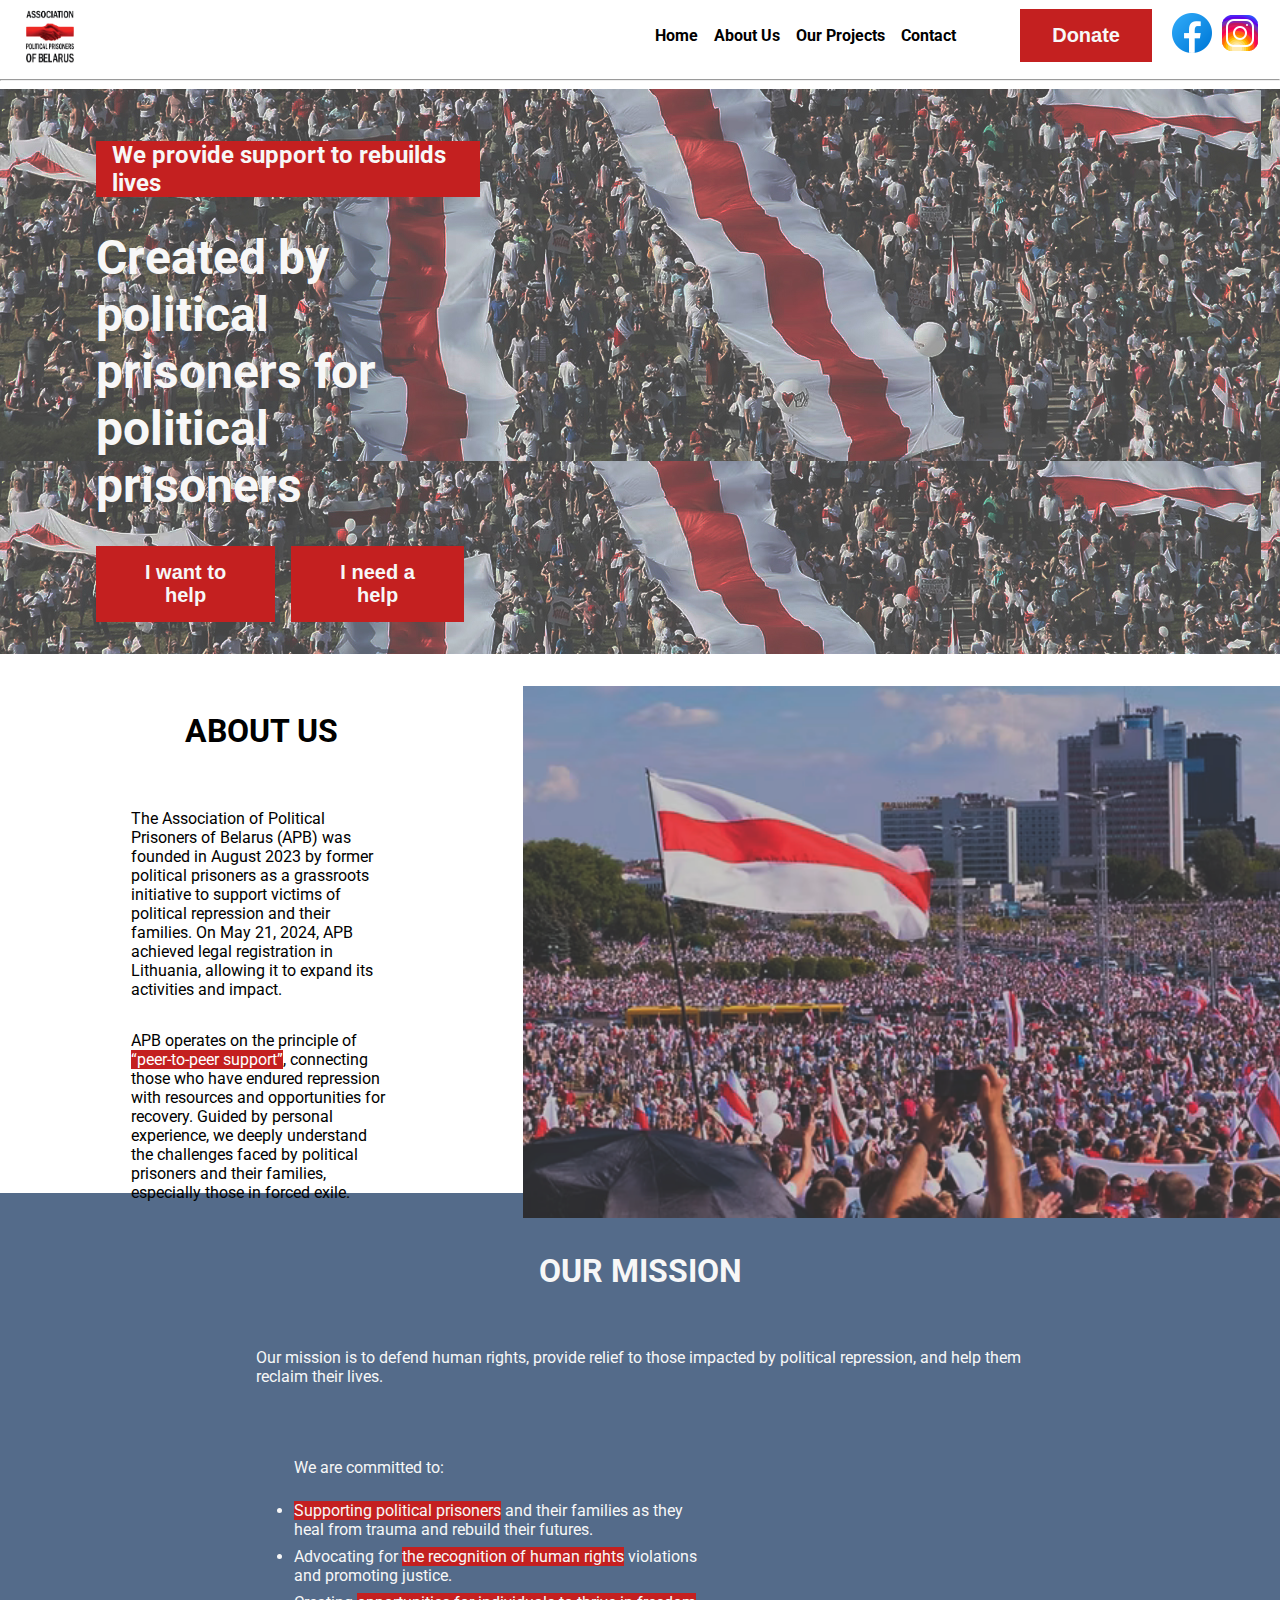
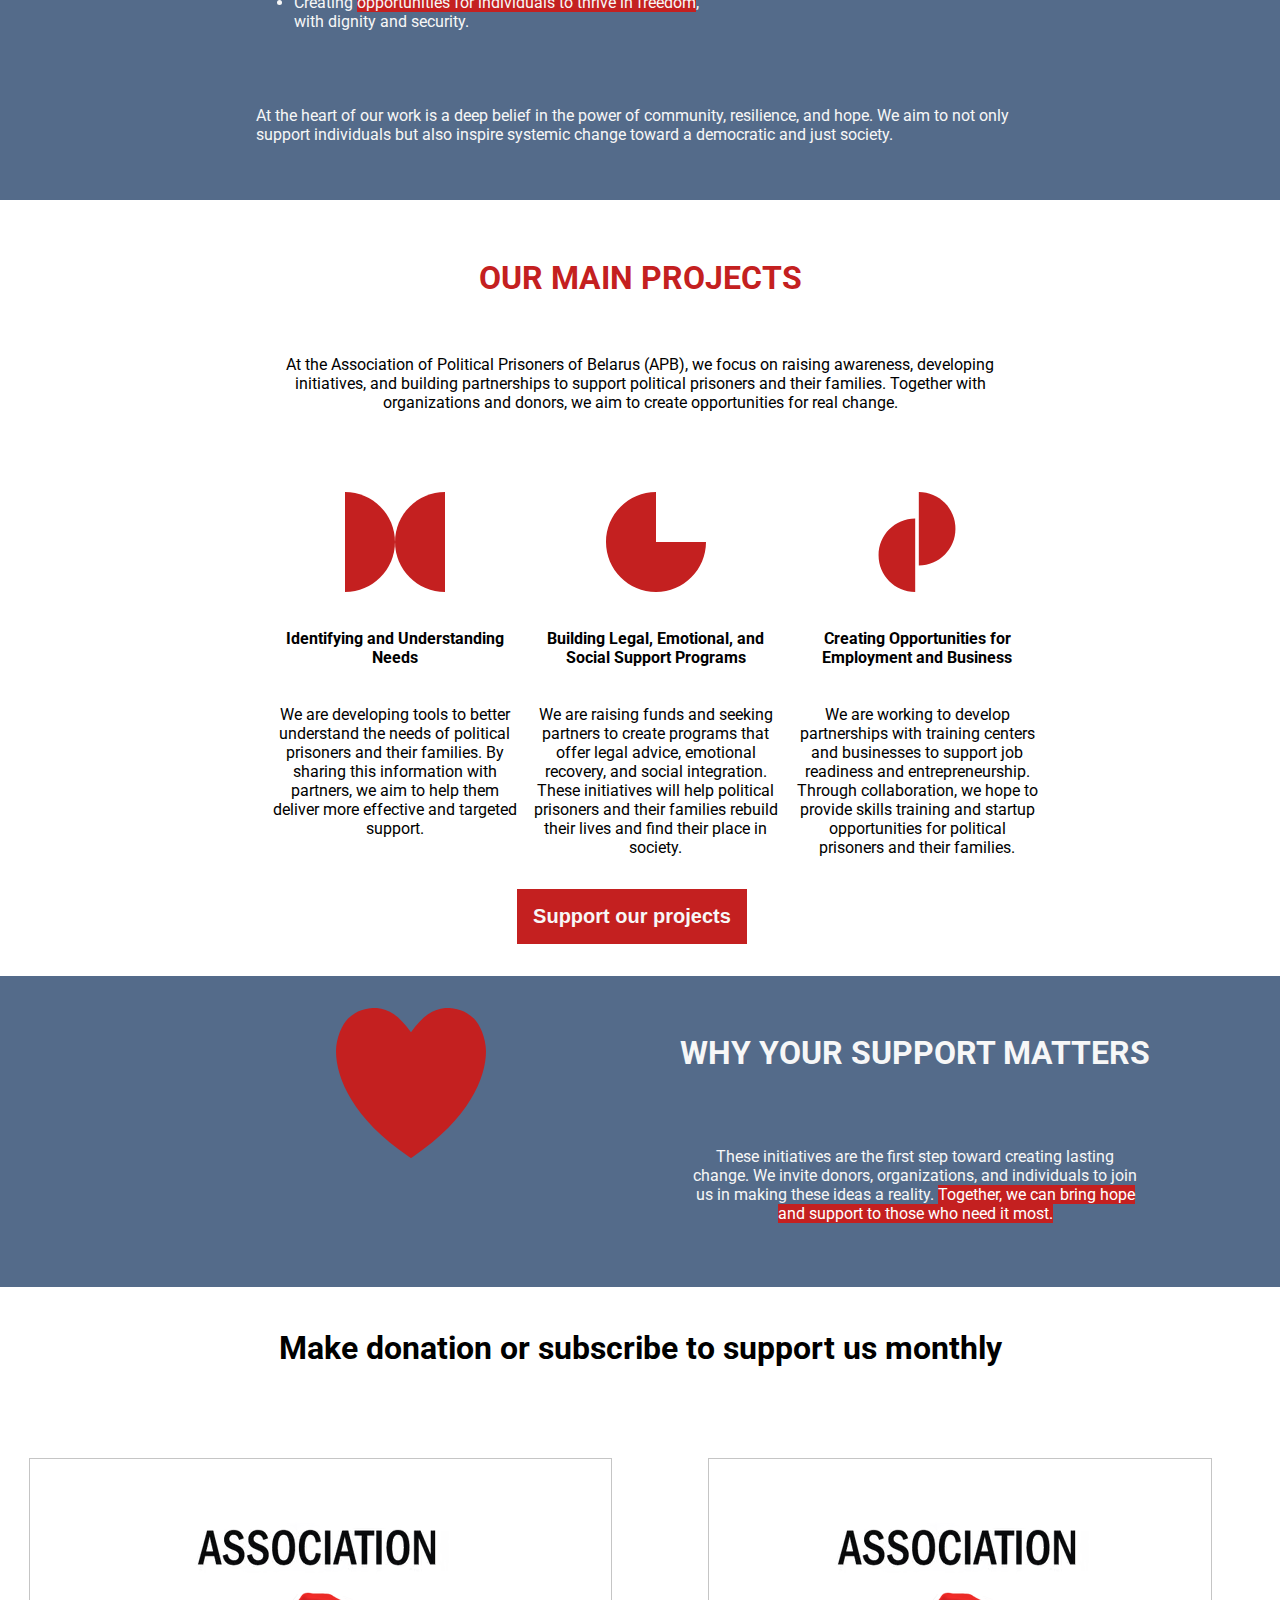
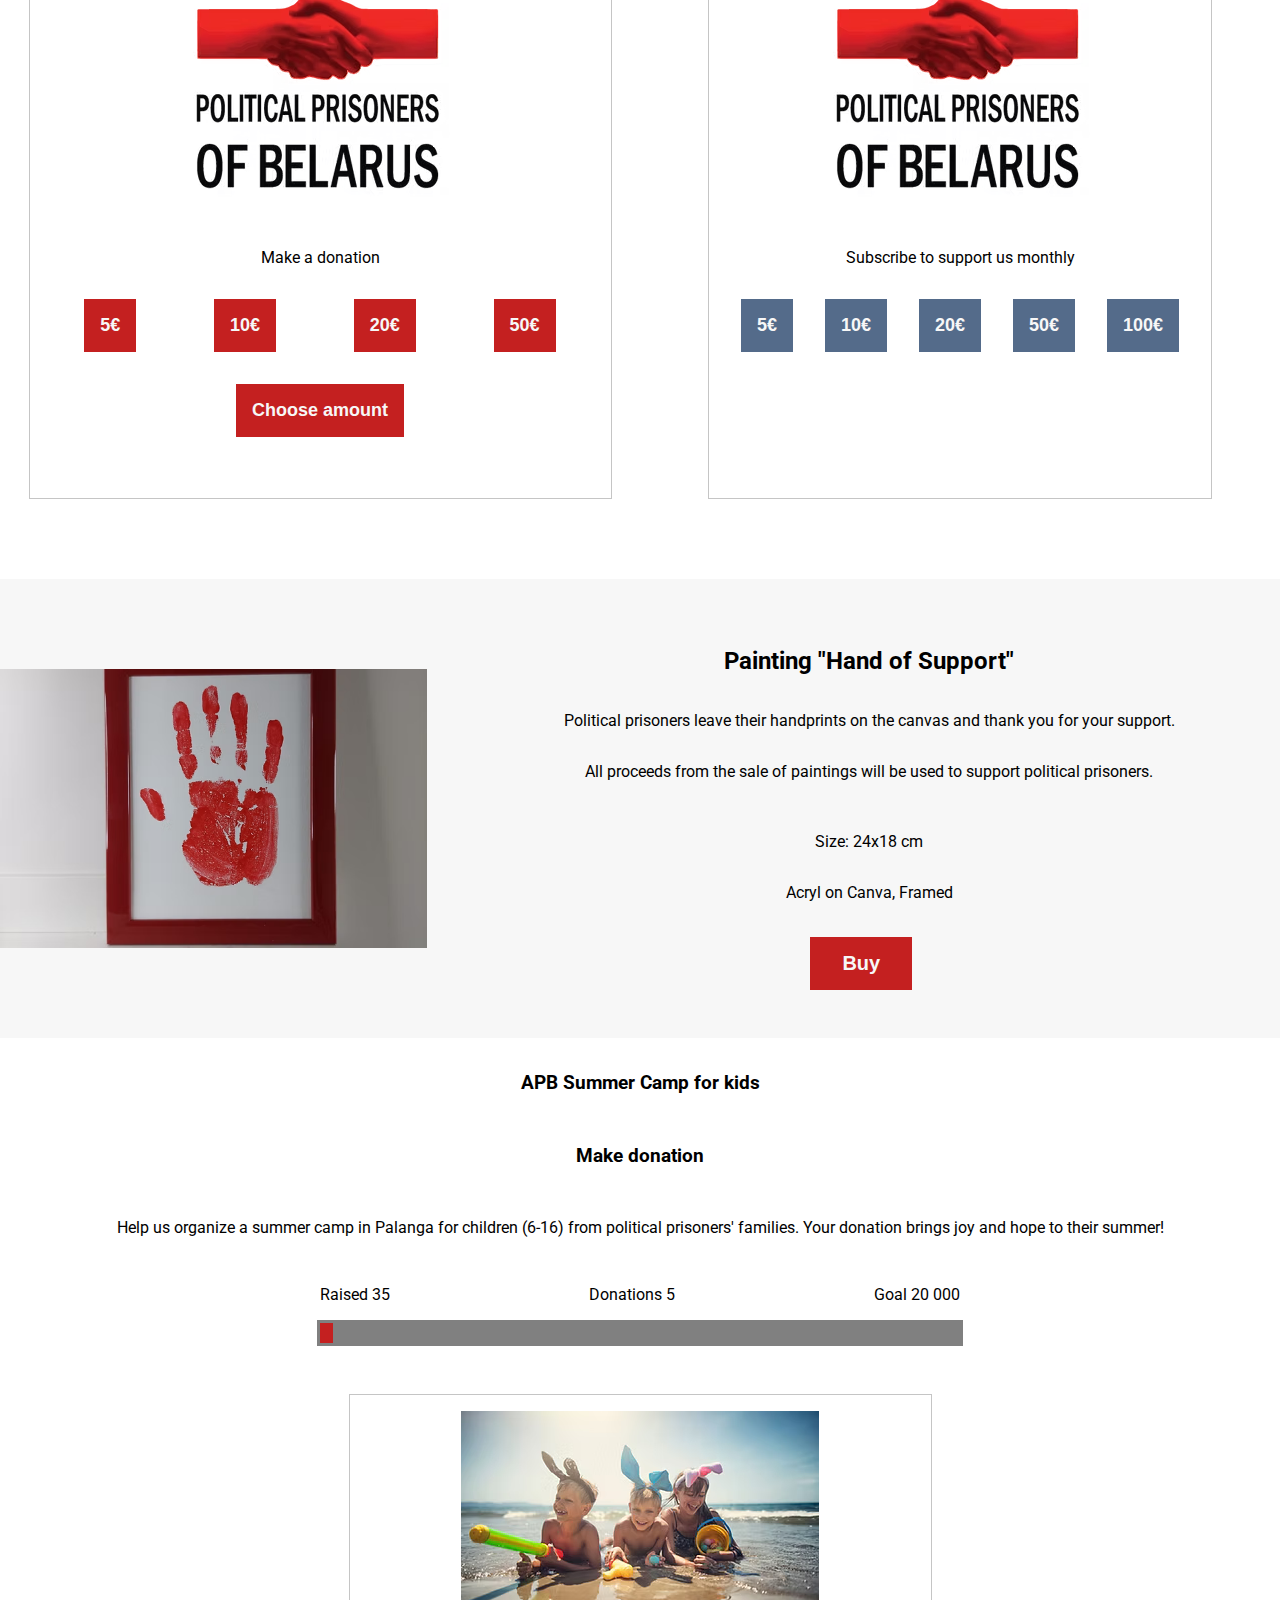
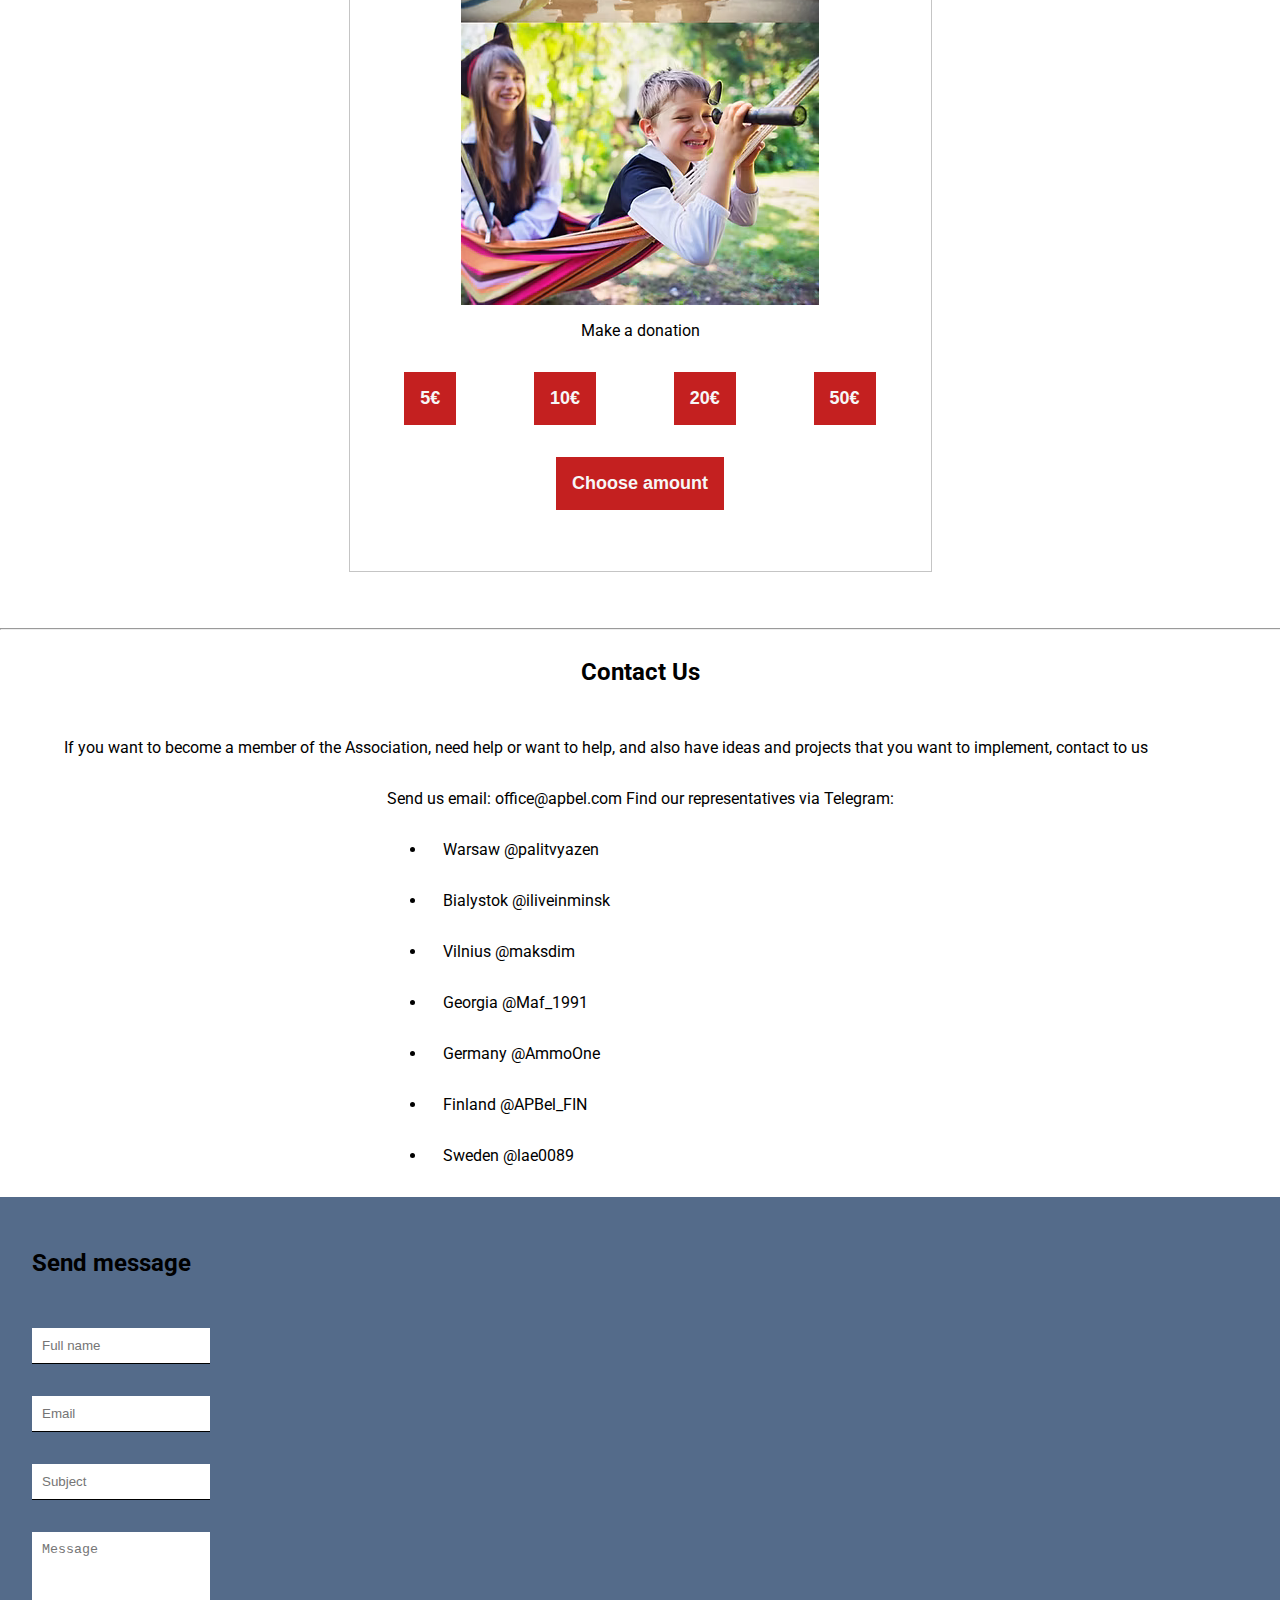
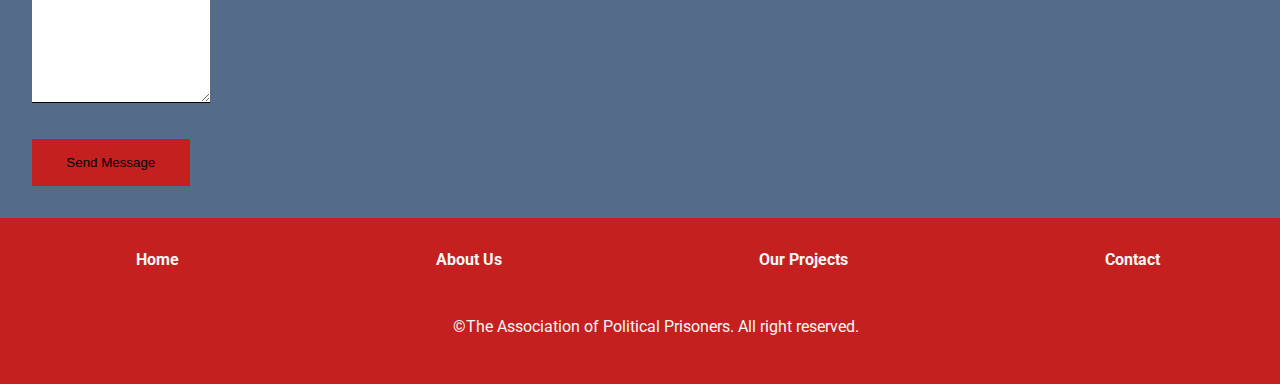
<file: index.html>
<!DOCTYPE html>
<html lang="en" xmlns="http://www.w3.org/1999/html">
<head>
    <meta charset="UTF-8">
    <title>The Association of Political Prisoners of Belarus</title>
    <link rel="icon" type="image/x-icon" href="/images/favicon.ico">
    <link rel="preconnect" href="https://fonts.googleapis.com">
    <link rel="preconnect" href="https://fonts.gstatic.com" crossorigin>
    <link href="https://fonts.googleapis.com/css2?family=Roboto:ital,wght@0,100..900;1,100..900&display=swap" rel="stylesheet">
    <meta name="viewport" content="width=device-width, initial-scale=1.0" />
    <link rel="stylesheet" href="style.css">


</head>
<body>
<div>
    <header>
        <nav id="main-nav" class="navBar">
            <div id="main-logo"  class="logo">
                <a href="#">
                    <img class="logo" src="/images/APB_logo_transparent.avif" alt="">
                </a>
            </div>

            <div  id="nav-collapsed"  class="navigation">
                <div class="nav-item"><a href="#main-nav">Home</a></div>
                <div class="nav-item"><a href="#about">About Us</a></div>
                <div class="nav-item"><a href="#ourprojects">Our Projects</a></div>
                <div class="nav-item"><a href="#contact">Contact</a></div>
            </div>

                <div >
                    <img onclick="myFunction()" class="dropbtn hamburger" id="ham-menu" src="images/icons8-hamburger-menu-50.png" alt="" >

                <div id="myDropdown" class="dropdown-content">
                    <a href="#main-nav">Home</a>
                    <a href="#about">About</a>
                    <a href="#ourprojects">Our Projects</a>
                    <a href="#contact">Contact</a>
                </div>
            </div>

            <div id="contact-collapsed" class="contact">
                <div class="btn-container">
                    <a href="#donate">
                        <button class="btn-help">Donate</button>
                    </a>
<!--                    <a href="">-->
<!--                        <button class="btn-change-lang">Беларуская</button>-->
<!--                    </a>-->
                </div>
                <div class="social-icons">
                    <a href="https://www.facebook.com/associationofpoliticalprisonersbelarus">
                        <img src="images/icons8-facebook-48.png" alt="facebook">
                    </a>
                    <a href="https://www.instagram.com/apbel_com">
                        <img src="images/icons8-instagram-48.png" alt="instagram">
                    </a>
                </div>
            </div>
        </nav>

    </header>
    <div style="display: none" class="social-icons-mobile">
        <a href="https://www.facebook.com/associationofpoliticalprisonersbelarus" >
            <img src="images/icons8-facebook-48.png" alt="facebook">
        </a>
        <a href="https://www.instagram.com/apbel_com">
            <img src="images/icons8-instagram-48.png" alt="instagram">
        </a>
    </div>
    <hr>
    <div class="hero ">
        <div class="hero-container ">
            <h2 class="hero-caption  opacity-1000 uppercase">We provide support to rebuilds lives</h2>
            <h1 class="hero-title hero-title capitalize leading-tight mb-2 text-white">Created by political prisoners for political prisoners</h1>

            <div class="btn-container">
                <a href="#donate">
                    <button class="btn-help">I want to help</button>
                </a>
                <a href="#contact">
                    <button class="btn-help">I need a help</button>
                </a>

            </div>

        </div>

    </div>
    <div id="about" class="about">
        <div class="text-about">
            <h2 class="about-title" >About us</h2>
            <p class="p-about">The Association of Political Prisoners of Belarus (APB) was founded in August 2023 by former political
                prisoners as a grassroots initiative to support victims of political repression and their families.
                On May 21, 2024, APB achieved legal registration in Lithuania, allowing it to expand
                its activities and impact.</p>
            <p class="p-about">APB operates on the principle of <span style="background-color: #C42020; color: white">“peer-to-peer support”</span>, connecting those who have endured repression with
            resources and opportunities for recovery. Guided by personal experience, we deeply understand the challenges
            faced by political prisoners and their families, especially those in forced exile.
            </p>
        </div>
        <div class="img-about">
            <img class="about-image" src="/images/about_transparent.png" alt="about">
        </div>
    </div>
    <div class="our-mission">
        <h2 class="our-mission-title">Our Mission</h2>
        <p class="om-p">Our mission is to defend human rights, provide relief to those impacted by political repression, and help them reclaim their lives.</p>
        <ul style="padding: 1rem">
            <p class="om-p">We are committed to: </p>
            <li class="om-p "><span style="background-color: #C42020">Supporting political prisoners</span> and their families as they heal from trauma and rebuild their futures.</li>
            <li class="om-p">Advocating for <span style="background-color: #C42020">the recognition of human rights</span> violations and promoting justice.</li>
            <li class="om-p">Creating <span style="background-color: #C42020">opportunities for individuals to thrive in freedom</span>, with dignity and security.</li>
        </ul>
        <br>
        <p class="om-p">At the heart of our work is a deep belief in the power of community, resilience, and hope. We aim to not only
            support individuals but also inspire systemic change toward a democratic and just society.</p>
    </div>
    <div id="ourprojects" class="projects">
        <h2 class="projects-title" style="color: #C42020">Our Main Projects</h2>
        <p class="projects-p">At the Association of Political Prisoners of Belarus (APB), we focus on raising awareness, developing
            initiatives, and building partnerships to support political prisoners and their families. Together with
            organizations and donors, we aim to create opportunities for real change.</p>
        <div class="projects-container">
            <div class="pr-item">
                <svg class="projects-svg" preserveAspectRatio="xMidYMid meet" data-bbox="20 20 160 160" viewBox="20 20 160 160" height="100" width="100" xmlns="http://www.w3.org/2000/svg" data-type="color" role="presentation" aria-hidden="true" aria-label=""><defs><style>#comp-m5jgomz92 svg [data-color="1"] {fill: #C42020;}</style></defs>
                    <g>
                        <path d="M20 20v160c44.183 0 80-35.817 80-80S64.183 20 20 20z" fill="#C42020" clip-rule="evenodd" fill-rule="evenodd" data-color="1"></path>
                        <path d="M100 100c0 44.183 35.817 80 80 80V20c-44.183 0-80 35.817-80 80z" fill="#C42020" clip-rule="evenodd" fill-rule="evenodd" data-color="1"></path>
                    </g>

                </svg>
                <h4>Identifying and Understanding Needs</h4>
                <p>We are developing tools to better understand the needs of political prisoners and their families.
                    By sharing this information with partners, we aim to help them deliver more effective and targeted support.</p>
            </div>
            <div class="pr-item">
                <svg class="projects-svg" preserveAspectRatio="xMidYMid meet" data-bbox="20 20 160 160" viewBox="20 20 160 160" height="100" width="100" xmlns="http://www.w3.org/2000/svg" data-type="shape" role="presentation" aria-hidden="true" aria-label="">
                    <g>
                        <path d="M100 20c-44.118 0-80 35.882-80 80s35.882 80 80 80 80-35.882 80-80h-80V20z" fill="#C42020"></path>
                    </g>
                </svg>
                <h4>Building Legal, Emotional, and Social Support Programs</h4>
                <p>We are raising funds and seeking partners to create programs that offer legal advice, emotional recovery,
                    and social integration. These initiatives will help political prisoners and their families rebuild their
                    lives and find their place in society.</p>
            </div>
            <div class="pr-item">
                <svg class="projects-svg" preserveAspectRatio="xMidYMid meet" data-bbox="38.5 20 123 160" viewBox="38.5 20 123 160" height="100" width="100" xmlns="http://www.w3.org/2000/svg" data-type="color" role="presentation" aria-hidden="true" aria-label=""><defs><style>#comp-m5jgomzi5 svg [data-color="1"] {fill: #C42020;}</style></defs>
                    <g>
                        <path d="M102.887 20v117.469c32.371 0 58.613-26.296 58.613-58.734C161.5 46.296 135.258 20 102.887 20z" fill="#C42020" clip-rule="evenodd" fill-rule="evenodd" data-color="1"></path>
                        <path d="M38.5 121.266C38.5 153.704 64.742 180 97.113 180V62.532c-32.371 0-58.613 26.296-58.613 58.734z" fill="#C42020" clip-rule="evenodd" fill-rule="evenodd" data-color="1"></path>
                    </g>
                </svg>
                <h4>Creating Opportunities for Employment and Business</h4>
                <p>We are working to develop partnerships with training centers and businesses to support job readiness
                    and entrepreneurship. Through collaboration, we hope to provide skills training and startup opportunities
                    for political prisoners and their families.</p>
            </div>
        </div>
        <div class="pr-b-container">
            <div class="btn-container">
                <a href="#donate">
                    <button style="padding: 1rem" class="btn-help">Support our projects</button>
                </a>

            </div>
        </div>
    </div>
    <div class="why-matters">
        <div class="heart">
            <svg preserveAspectRatio="none" width="150" height="150" fill="#C42020" data-bbox="0 0 337.772 303.508" xmlns="http://www.w3.org/2000/svg" viewBox="0 0 337.772 303.508" role="presentation" aria-hidden="true" aria-label="">
                <g>
                    <path d="M310.485 21.159C290.731 4.583 271.484-.029 245.926 0c-27.13 2.348-50.615 15.589-77.041 49.05C142.46 15.589 118.975 2.348 91.845 0 66.287-.029 47.038 4.583 27.284 21.159 14.511 31.878 0 60.341 0 87.465c.339 54.573 38.391 136.609 163.485 212.905l5.165 3.138.236-.141.236.141 5.165-3.138c125.094-76.296 163.146-158.332 163.485-212.905-.001-27.124-14.514-55.587-27.287-66.306z"></path>
                </g>
            </svg>
    </div>
        <div class="ws-container">
            <h2 class="ws-title">Why Your Support Matters</h2>
            <p style="text-align: center; color: #F7F7F7; padding: 1rem">
            These initiatives are the first step toward creating lasting change. We invite donors, organizations, and
            individuals to join us in making these ideas a reality. <span style="background-color: #C42020; color: white">Together,
                we can bring hope and support to those who need it most.</span>
            </p>
        </div>
    </div>
    <div  class="make-donation-item">
        <h2 class="heart-title" style="text-align: center; padding: 1rem;">Make donation or subscribe to support us monthly</h2>
    </div>
    <div id="donate" class="make-donation">
        <div class="make-donation-item">
               <div class="donation-card">
                <div class="donation-card-img">
                    <img class="donatation-image" src="images/APB_logo_transparent.avif">
                </div>
                       <div class="donation-card-body">
                           <p>Make a donation</p>
                            <div class="donation-card-button-container">
                               <a href="https://donate.stripe.com/6oE9BGdwQebu7e0aEN">
                                   <button class="donation-card-button">5&#8364;</button>
                               </a>
                               <a href="https://donate.stripe.com/dR615a1O8ebuaqcdQW">
                               <button class="donation-card-button">10&#8364;</button>
                               </a>
                                <a href="https://donate.stripe.com/14k7tyboI2sM55S14f">
                                    <button class="donation-card-button">20&#8364;</button>
                                </a>
                                <a href="https://buy.stripe.com/dR6cNS64o6J2cykeV6">
                                    <button class="donation-card-button">50&#8364;</button>
                                </a>
                                <a href="https://buy.stripe.com/6oEdRWakE1oIgOA7sC">
                                    <button class="donation-card-button">Choose amount</button>
                                </a>
                       </div>
                   </div>
               </div>
        </div>

        <div class="make-donation-item">
            <div class="donation-card">
                <div class="donation-card-img">
                    <img src="images/APB_logo_transparent.avif" alt="make donation">
                </div>
                <div class="donation-card-body">
                    <p>Subscribe to support us monthly</p>
                    <div class="donation-card-button-container">
                        <a href="https://buy.stripe.com/aEU29e2Scd7q2XK28f">
                            <button class="donation-card-button-subscribe">5&#8364;</button>
                        </a>
                        <a href="https://donate.stripe.com/6oEeW0dwQ7N641O00d">
                            <button class="donation-card-button-subscribe">10&#8364;</button>
                        </a>
                        <a href="https://buy.stripe.com/8wM8xC50k6J269W8wK">
                            <button class="donation-card-button-subscribe">20&#8364;</button>
                        </a>
                        <a href="https://buy.stripe.com/00g4hmdwQ8RadCo8wL">
                            <button class="donation-card-button-subscribe">50&#8364;</button>
                        </a>
                        <a href="https://buy.stripe.com/00g4hmdwQ8RadCo8wL">
                            <button class="donation-card-button-subscribe">100&#8364;</button>
                        </a>
                    </div>
                </div>
            </div>
        </div>
</div>
    <div class="devider"></div>
    <div class="red-hand">
        <div class="red-hand-item">
            <img style="width: 100%" src="images/red-hands.avif" alt="red hand">
        </div>
        <div style="width: 100%; padding: 1rem" class="red-hand-item">
            <h2>Painting "Hand of Support"</h2>
            <p>Political prisoners leave their handprints on the canvas and thank you for your support.</p>
            <p>All proceeds from the sale of paintings will be used to support political prisoners.</p>
            <br>
            <p>Size: 24х18 cm</p>
            <p>Acryl on Canva, Framed</p>
            <br>
            <button class="btn-help">
                <a style="text-decoration: none; border: none; cursor: pointer; text-decoration-color: white" href="https://buy.stripe.com/4gwg049gA6J269W28c">
                    Buy
                </a>

            </button>
        </div>
    </div>
        <div class="camp">
        <div class="">
            <h3 style="text-align: center; padding: 1rem;">APB Summer Camp for kids</h3>
            <h3 style="text-align: center; padding: 1rem;">Make donation</h3>
            <p style="text-align: center; padding: 1rem;">Help us organize a summer camp in Palanga for children (6-16) from political prisoners' families. Your donation brings joy and hope to their summer!
            </p>
        </div>
            <div class="progress-wrapper">
                <div class="goal">
                    <p>Raised 35</p>
                    <p>Donations 5</p>
                    <p>Goal 20 000</p>
                </div>
                <div id="progressbar" >
                    <div></div>
                </div>
             </div>
            <div class="make-donation-camp">
            <div class="make-donation-item-camp">
                <div class="donation-card">
                    <div class="donation-card-img">
                        <img  src="images/APB_kids.png">
                    </div>
                    <div class="donation-card-body">
                        <p>Make a donation</p>
                        <div class="donation-card-button-container">
                            <a href="https://buy.stripe.com/14kbJO9gA3wQcyk9AR">
                                <button class="donation-card-button">5&#8364;</button>
                            </a>
                            <a href="https://buy.stripe.com/3cs29eeAUaZi41O7sK">
                                <button class="donation-card-button">10&#8364;</button>
                            </a>
                            <a href="https://buy.stripe.com/aEU6pu9gA0kEfKwbJ2">
                                <button class="donation-card-button">20&#8364;</button>
                            </a>
                            <a href="https://buy.stripe.com/6oE4hmeAUgjCbug00l">
                                <button class="donation-card-button">50&#8364;</button>
                            </a>
                            <a href="https://buy.stripe.com/9AQ3diakEd7qbug9AT">
                                <button class="donation-card-button">Choose amount</button>
                            </a>
                        </div>
                    </div>
                </div>
            </div>

            </div>
        </div>
    </div>
    <hr style="color: #C42020; background-color: #C42020; width:100%; text-align:center; margin-left:0">
<div class="contact-telegram">
    <h2>Contact Us</h2>
    <p style="padding: 1rem; width: 90%">If you want to become a member of the Association, need help or want to help, and also have ideas and projects that you want to implement, contact to us</p>
    <div class="contact-item">
        Send us email: office@apbel.com

        Find our representatives via Telegram:
        <ul style="max-width: 80%">
            <li class="telegram">Warsaw @palitvyazen</li>
            <li class="telegram">Bialystok @iliveinminsk</li>
            <li class="telegram">Vilnius @maksdim</li>
            <li class="telegram">Georgia @Maf_1991</li>
            <li class="telegram">Germany @AmmoOne</li>
            <li class="telegram">Finland @APBel_FIN</li>
            <li class="telegram">Sweden @lae0089</li>
        </ul>
    </div>
</div>
    <div id="contact" class="contact-section">


        <div class="form-container"> <!-- Container for the form to style it specifically -->
            <form style="" class="contact-form"> <!-- Form element where user inputs will be submitted -->
                <h2>Send message</h2> <!-- Heading of the form -->
                <input type="text" style="max-width:80%;"  id="name" placeholder="Full name"><br> <!-- Input field for name -->
                <input type="email" style="max-width:80%;" id="email" placeholder="Email"><br> <!-- Input field for email, validates email format -->
                <input type="text" style="max-width:80%;" id="subject" placeholder="Subject"><br> <!-- Input field for subject -->
                <textarea id="message" placeholder="Message" style="max-width:80%;"  rows="10"></textarea><br> <!-- Textarea for longer message input -->
                <input type="submit" style="max-width:80%; border: none;" class="submit" value="Send Message"> <!-- Submit button to send the form data -->
            </form>
        </div>

    </div>
<footer class="footer">

    <div class="footer-menu">
        <div class="nav-item"><a href="#main-nav">Home</a></div>
        <div class="nav-item"><a href="#about">About Us</a></div>
        <div class="nav-item"><a href="#ourprojects">Our Projects</a></div>
        <div class="nav-item"><a href="#contact">Contact</a></div>
    </div>
    <div class="copyrite">
        <p>&copy;The Association of Political Prisoners. All right reserved. </p>
    </div>
</footer>
<script src="script.js"></script>
<script src="app.js"></script>

</body>
</html>
</file>
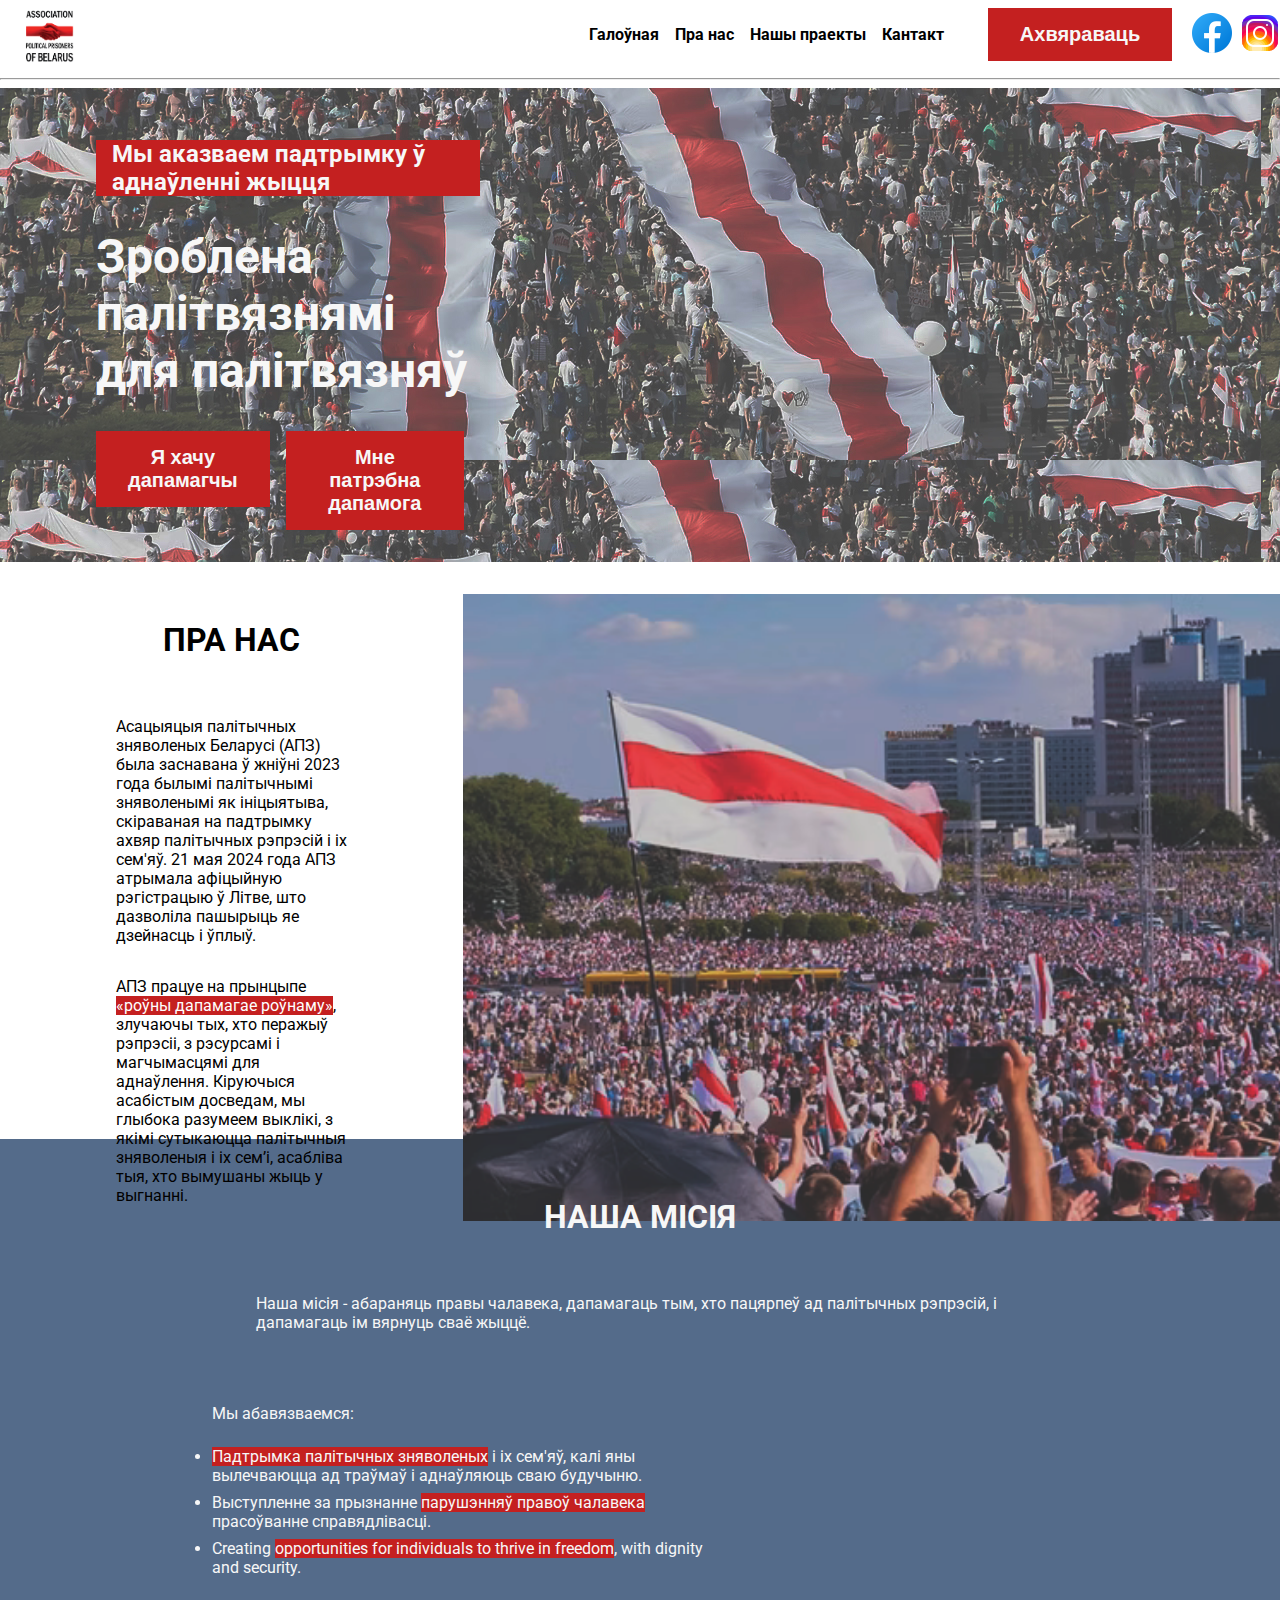
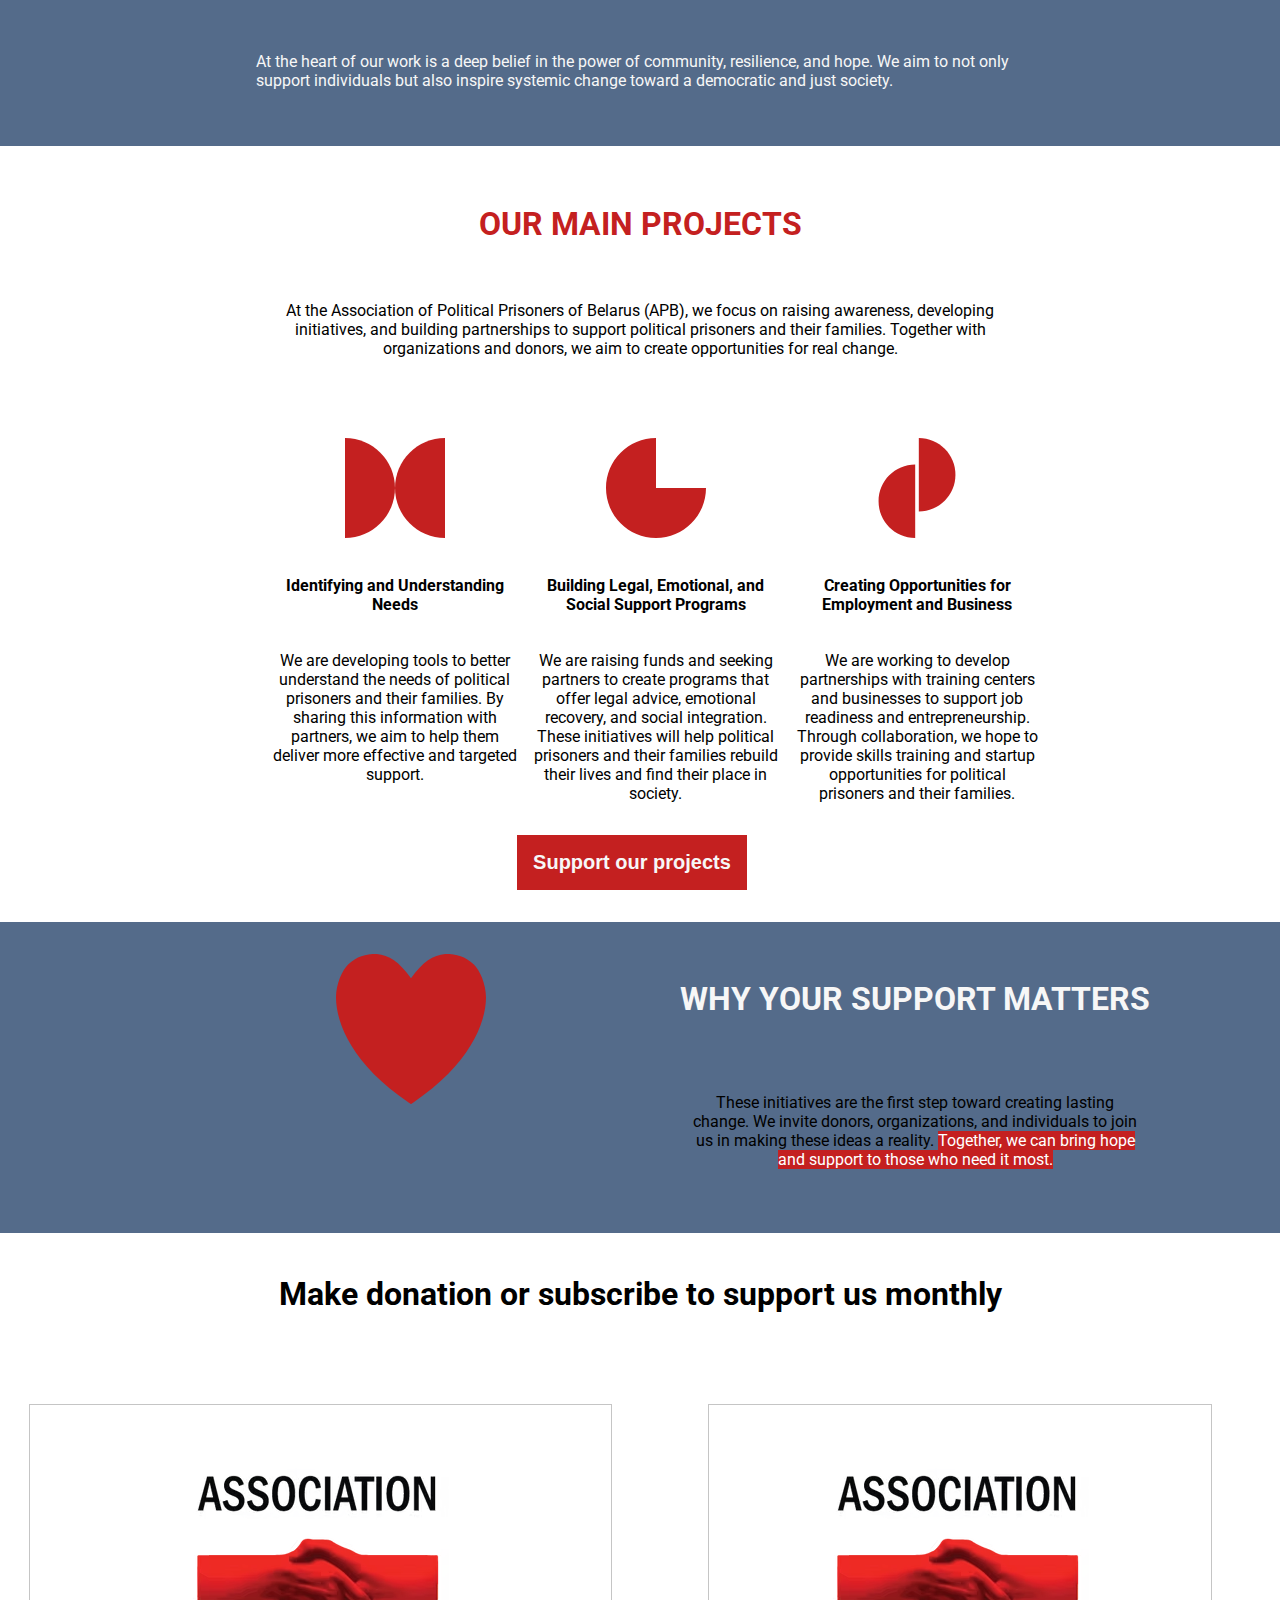
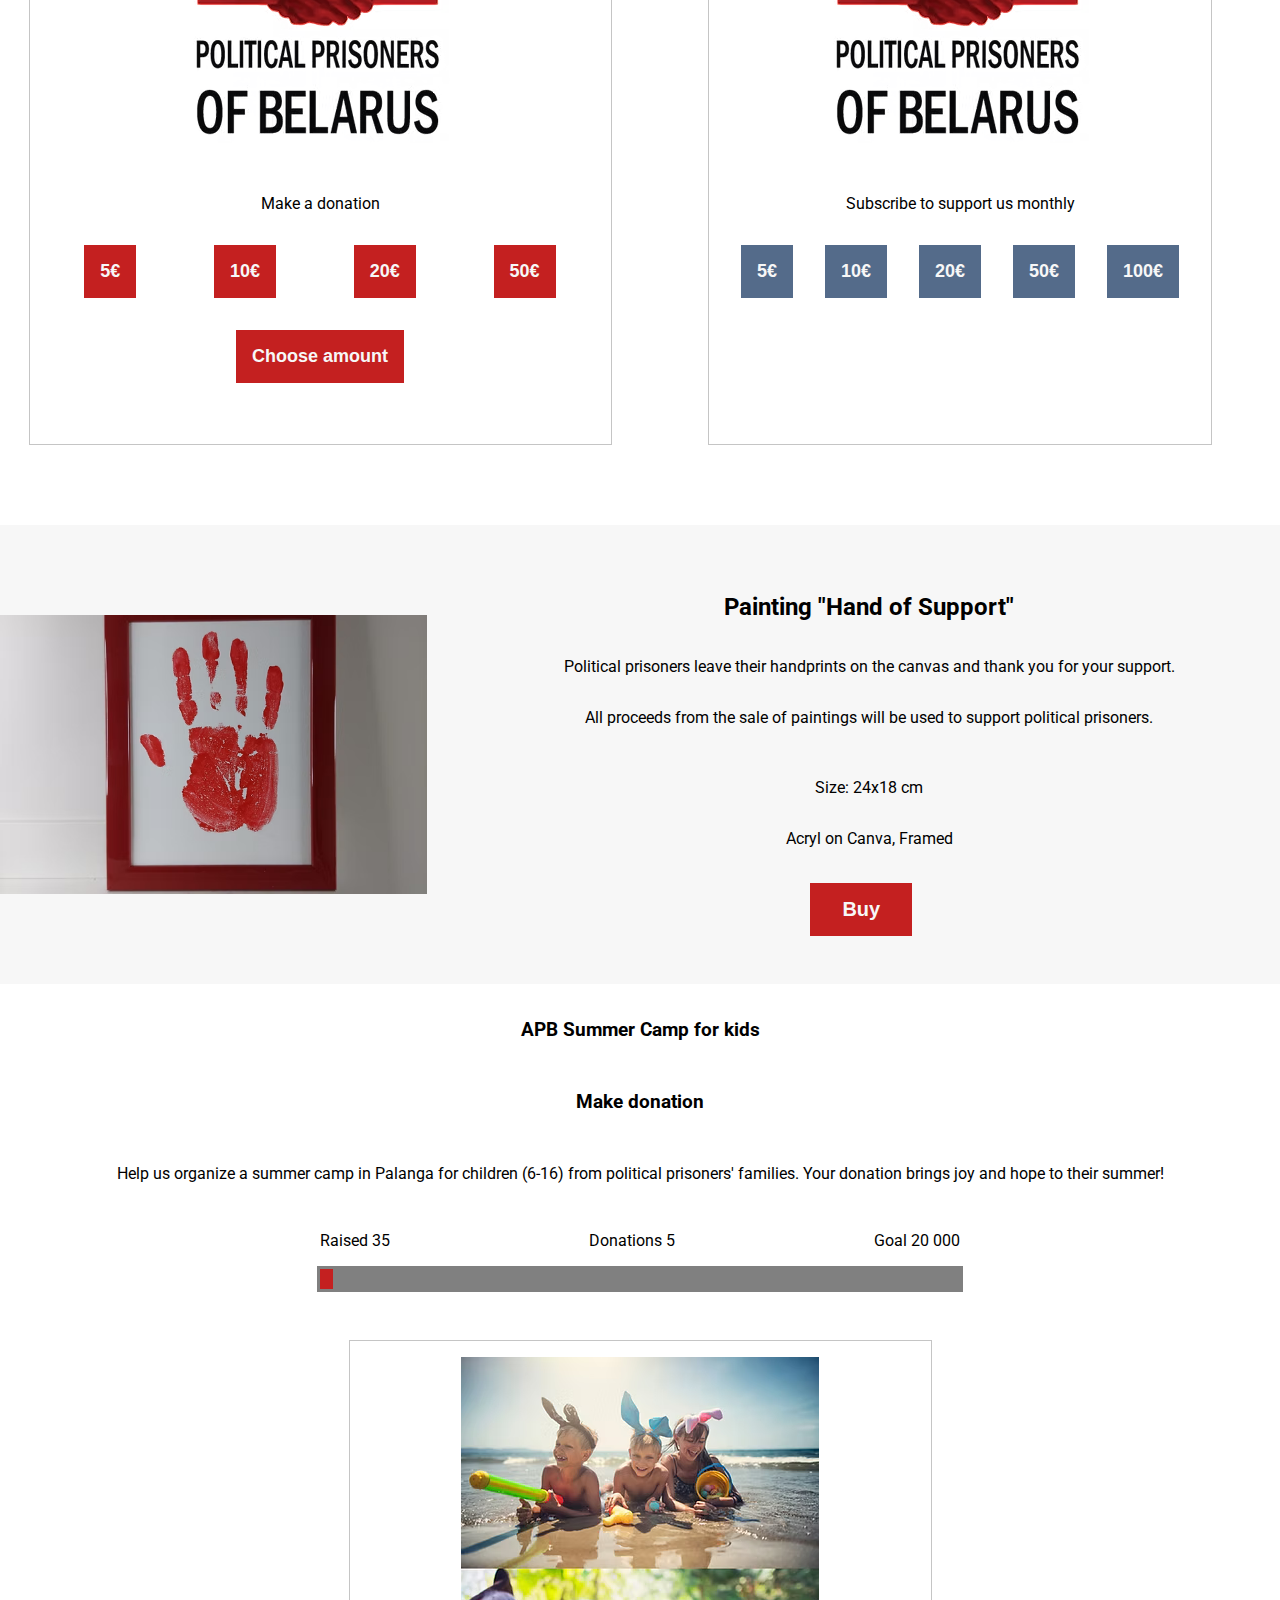
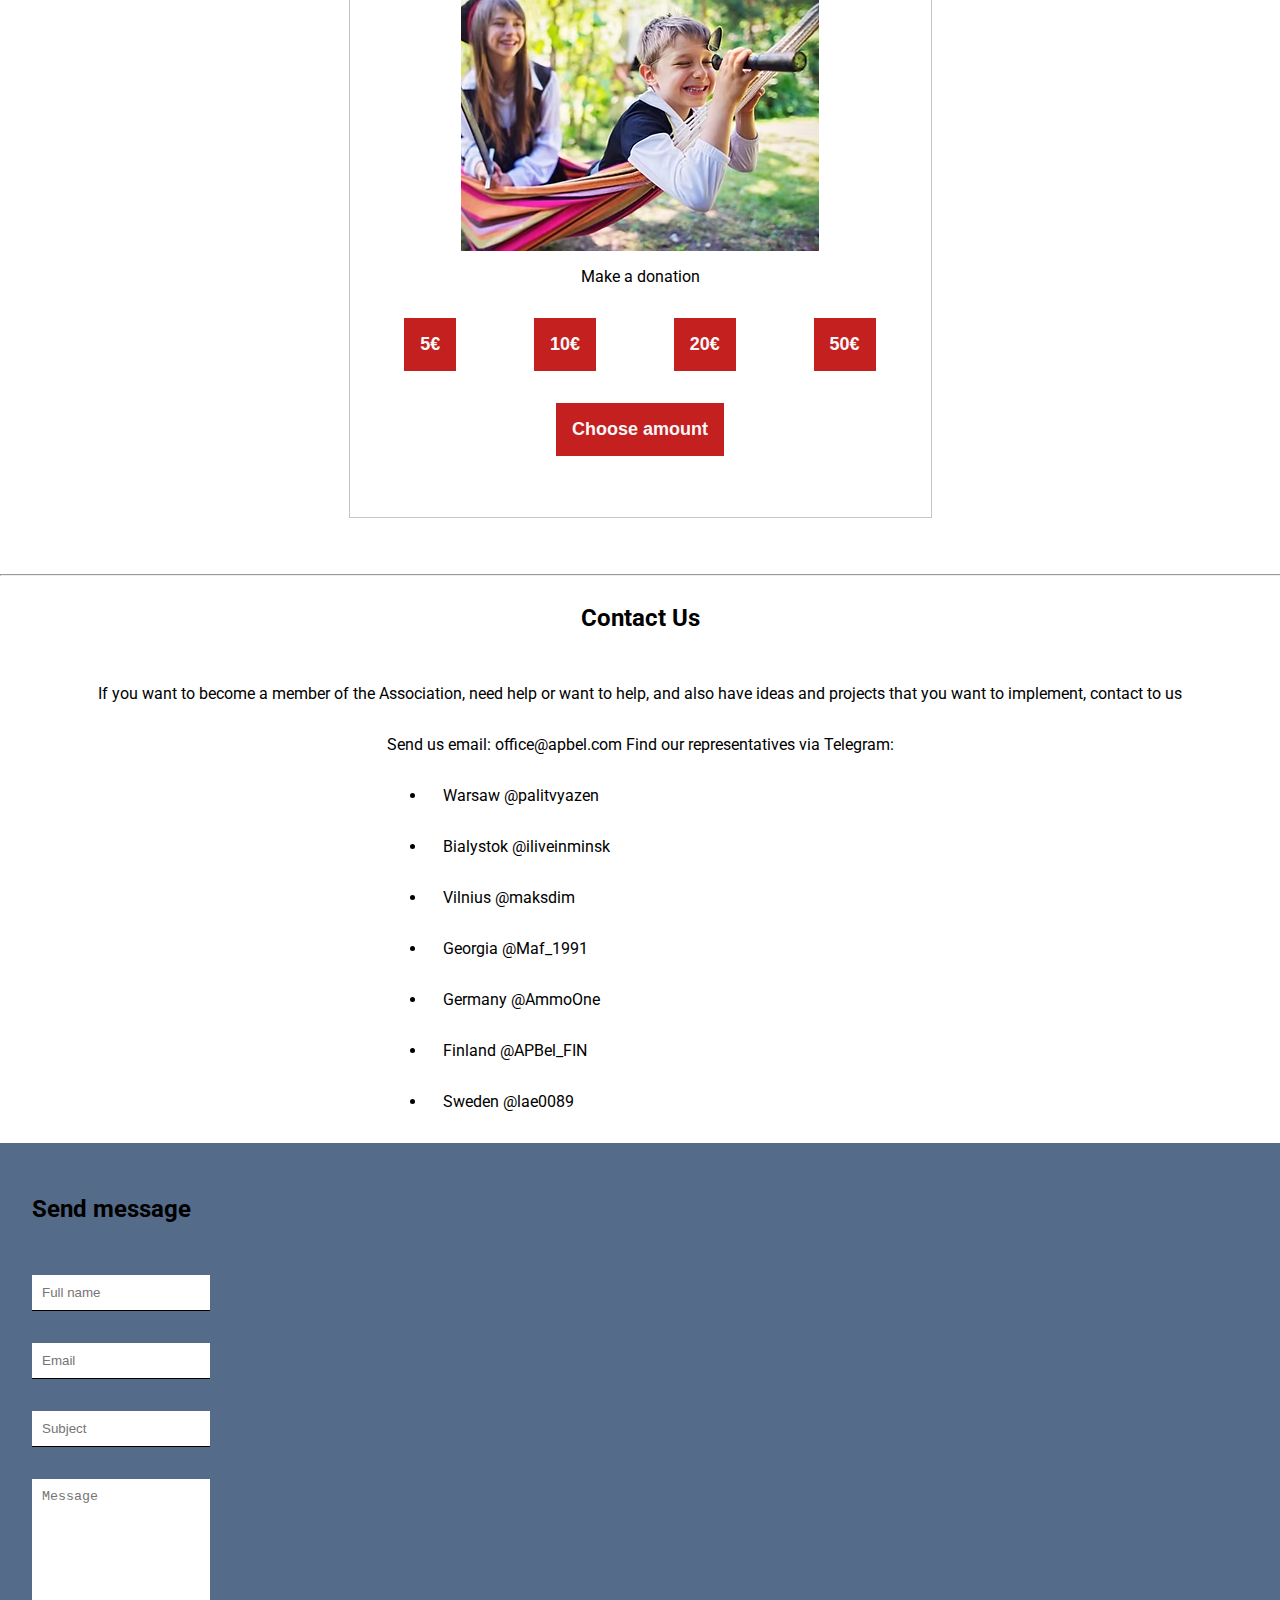
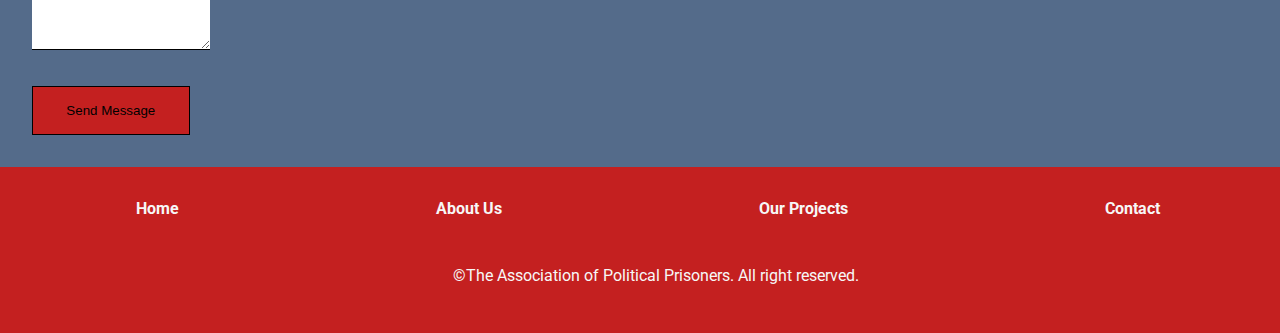
<file: bel.html>
<!DOCTYPE html>
<html lang="en" xmlns="http://www.w3.org/1999/html">
<head>
  <meta charset="UTF-8">
  <title>Асацыяцыя палітычных зняволеных Беларусі </title>
  <link rel="icon" type="image/x-icon" href="/images/favicon.ico">
  <link rel="preconnect" href="https://fonts.googleapis.com">
  <link rel="preconnect" href="https://fonts.gstatic.com" crossorigin>
  <link href="https://fonts.googleapis.com/css2?family=Roboto:ital,wght@0,100..900;1,100..900&display=swap" rel="stylesheet">
  <meta name="viewport" content="width=device-width, initial-scale=1.0" />
  <link rel="stylesheet" href="style.css">


</head>
<body>
<div>
  <header>
    <nav id="main-nav" class="navBar">
      <div id="main-logo"  class="logo">
        <a href="#">
          <img class="logo" src="/images/APB_logo_transparent.avif" alt="">
        </a>
      </div>

      <div  id="nav-collapsed"  class="navigation">
        <div class="nav-item"><a href="#main-nav">Галоўная</a></div>
        <div class="nav-item"><a href="#about">Пра нас</a></div>
        <div class="nav-item"><a href="#ourprojects">Нашы праекты</a></div>
        <div class="nav-item"><a href="#contact">Кантакт</a></div>
      </div>

      <div >
        <img onclick="myFunction()" class="dropbtn hamburger" id="ham-menu" src="images/icons8-hamburger-menu-50.png" alt="" >

        <div id="myDropdown" class="dropdown-content">
          <a href="#main-nav">Галоўная</a>
          <a href="#about">Пра нас</a>
          <a href="#ourprojects">Нашы праекты</a>
          <a href="#contact">Кантакт</a>
        </div>
      </div>

      <div id="contact-collapsed" class="contact">
        <div class="btn-container">
          <a href="#donate">
            <button class="btn-help">Ахвяраваць</button>
          </a>
          <!--                    <a href="">-->
          <!--                        <button class="btn-change-lang">Беларуская</button>-->
          <!--                    </a>-->
        </div>
        <div class="social-icons">
          <a href="https://www.facebook.com/associationofpoliticalprisonersbelarus">
            <img src="images/icons8-facebook-48.png" alt="facebook">
          </a>
          <a href="https://www.instagram.com/apbel_com">
            <img src="images/icons8-instagram-48.png" alt="instagram">
          </a>
        </div>
      </div>
    </nav>

  </header>
  <div style="display: none" class="social-icons-mobile">
    <a href="https://www.facebook.com/associationofpoliticalprisonersbelarus" >
      <img src="images/icons8-facebook-48.png" alt="facebook">
    </a>
    <a href="https://www.instagram.com/apbel_com">
      <img src="images/icons8-instagram-48.png" alt="instagram">
    </a>
  </div>
  <hr>
  <div class="hero ">
    <div class="hero-container ">
      <h2 class="hero-caption  opacity-1000 uppercase">Мы аказваем падтрымку ў аднаўленні жыцця</h2>
      <h1 class="hero-title hero-title capitalize leading-tight mb-2 text-white">Зроблена палітвязнямі для палітвязняў</h1>

      <div class="btn-container">
        <a href="#donate">
          <button class="btn-help">Я хачу дапамагчы</button>
        </a>
        <a href="#contact">
          <button class="btn-help">Мне патрэбна дапамога</button>
        </a>

      </div>

    </div>

  </div>
  <div id="about" class="about">
    <div class="text-about">
      <h2 class="about-title" >Пра нас</h2>
      <p class="p-about">Асацыяцыя палітычных зняволеных Беларусі (АПЗ) была заснавана ў жніўні 2023 года былымі палітычнымі
        зняволенымі як ініцыятыва, скіраваная на падтрымку ахвяр палітычных рэпрэсій і іх сем'яў. 21 мая 2024 года АПЗ атрымала
        афіцыйную рэгістрацыю ў Літве, што дазволіла пашырыць яе дзейнасць і ўплыў.</p>

      <p class="p-about">АПЗ працуе на прынцыпе <span style="background-color: #C42020; color: white">«роўны дапамагае роўнаму»</span>,
        злучаючы тых, хто перажыў рэпрэсіі, з рэсурсамі і магчымасцямі для аднаўлення. Кіруючыся асабістым досведам,
        мы глыбока разумеем выклікі, з якімі сутыкаюцца палітычныя зняволеныя і іх сем’і, асабліва тыя, хто вымушаны жыць у выгнанні.
      </p>
    </div>
    <div class="img-about">
      <img class="about-image" src="/images/about_transparent.png" alt="about">
    </div>
  </div>
  <div class="our-mission">
    <h2 class="our-mission-title">Наша місія</h2>
    <p class="om-p">Наша місія - абараняць правы чалавека, дапамагаць тым, хто пацярпеў ад палітычных рэпрэсій, і дапамагаць ім вярнуць сваё жыццё.</p>
    <ul style="padding: 1rem">
      <p class="om-p">Мы абавязваемся:</p>
      <li class="om-p "><span style="background-color: #C42020">Падтрымка палітычных зняволеных</span> і іх сем'яў, калі яны вылечваюцца ад траўмаў і аднаўляюць сваю будучыню.</li>
      <li class="om-p">Выступленне за прызнанне <span style="background-color: #C42020">парушэнняў правоў чалавека</span> прасоўванне справядлівасці.</li>
      <li class="om-p">Creating <span style="background-color: #C42020">opportunities for individuals to thrive in freedom</span>, with dignity and security.</li>
    </ul>
    <br>
    <p class="om-p">At the heart of our work is a deep belief in the power of community, resilience, and hope. We aim to not only
      support individuals but also inspire systemic change toward a democratic and just society.</p>
  </div>
  <div id="ourprojects" class="projects">
    <h2 class="projects-title" style="color: #C42020">Our Main Projects</h2>
    <p class="projects-p">At the Association of Political Prisoners of Belarus (APB), we focus on raising awareness, developing
      initiatives, and building partnerships to support political prisoners and their families. Together with
      organizations and donors, we aim to create opportunities for real change.</p>
    <div class="projects-container">
      <div class="pr-item">
        <svg class="projects-svg" preserveAspectRatio="xMidYMid meet" data-bbox="20 20 160 160" viewBox="20 20 160 160" height="100" width="100" xmlns="http://www.w3.org/2000/svg" data-type="color" role="presentation" aria-hidden="true" aria-label=""><defs><style>#comp-m5jgomz92 svg [data-color="1"] {fill: #C42020;}</style></defs>
          <g>
            <path d="M20 20v160c44.183 0 80-35.817 80-80S64.183 20 20 20z" fill="#C42020" clip-rule="evenodd" fill-rule="evenodd" data-color="1"></path>
            <path d="M100 100c0 44.183 35.817 80 80 80V20c-44.183 0-80 35.817-80 80z" fill="#C42020" clip-rule="evenodd" fill-rule="evenodd" data-color="1"></path>
          </g>

        </svg>
        <h4>Identifying and Understanding Needs</h4>
        <p>We are developing tools to better understand the needs of political prisoners and their families.
          By sharing this information with partners, we aim to help them deliver more effective and targeted support.</p>
      </div>
      <div class="pr-item">
        <svg class="projects-svg" preserveAspectRatio="xMidYMid meet" data-bbox="20 20 160 160" viewBox="20 20 160 160" height="100" width="100" xmlns="http://www.w3.org/2000/svg" data-type="shape" role="presentation" aria-hidden="true" aria-label="">
          <g>
            <path d="M100 20c-44.118 0-80 35.882-80 80s35.882 80 80 80 80-35.882 80-80h-80V20z" fill="#C42020"></path>
          </g>
        </svg>
        <h4>Building Legal, Emotional, and Social Support Programs</h4>
        <p>We are raising funds and seeking partners to create programs that offer legal advice, emotional recovery,
          and social integration. These initiatives will help political prisoners and their families rebuild their
          lives and find their place in society.</p>
      </div>
      <div class="pr-item">
        <svg class="projects-svg" preserveAspectRatio="xMidYMid meet" data-bbox="38.5 20 123 160" viewBox="38.5 20 123 160" height="100" width="100" xmlns="http://www.w3.org/2000/svg" data-type="color" role="presentation" aria-hidden="true" aria-label=""><defs><style>#comp-m5jgomzi5 svg [data-color="1"] {fill: #C42020;}</style></defs>
          <g>
            <path d="M102.887 20v117.469c32.371 0 58.613-26.296 58.613-58.734C161.5 46.296 135.258 20 102.887 20z" fill="#C42020" clip-rule="evenodd" fill-rule="evenodd" data-color="1"></path>
            <path d="M38.5 121.266C38.5 153.704 64.742 180 97.113 180V62.532c-32.371 0-58.613 26.296-58.613 58.734z" fill="#C42020" clip-rule="evenodd" fill-rule="evenodd" data-color="1"></path>
          </g>
        </svg>
        <h4>Creating Opportunities for Employment and Business</h4>
        <p>We are working to develop partnerships with training centers and businesses to support job readiness
          and entrepreneurship. Through collaboration, we hope to provide skills training and startup opportunities
          for political prisoners and their families.</p>
      </div>
    </div>
    <div class="pr-b-container">
      <div class="btn-container">
        <a href="#donate">
          <button style="padding: 1rem" class="btn-help">Support our projects</button>
        </a>

      </div>
    </div>
  </div>
  <div class="why-matters">
    <div class="heart">
      <svg preserveAspectRatio="none" width="150" height="150" fill="#C42020" data-bbox="0 0 337.772 303.508" xmlns="http://www.w3.org/2000/svg" viewBox="0 0 337.772 303.508" role="presentation" aria-hidden="true" aria-label="">
        <g>
          <path d="M310.485 21.159C290.731 4.583 271.484-.029 245.926 0c-27.13 2.348-50.615 15.589-77.041 49.05C142.46 15.589 118.975 2.348 91.845 0 66.287-.029 47.038 4.583 27.284 21.159 14.511 31.878 0 60.341 0 87.465c.339 54.573 38.391 136.609 163.485 212.905l5.165 3.138.236-.141.236.141 5.165-3.138c125.094-76.296 163.146-158.332 163.485-212.905-.001-27.124-14.514-55.587-27.287-66.306z"></path>
        </g>
      </svg>
    </div>
    <div class="ws-container">
      <h2 class="ws-title">Why Your Support Matters</h2>
      <p style="text-align: center; padding: 1rem">
        These initiatives are the first step toward creating lasting change. We invite donors, organizations, and
        individuals to join us in making these ideas a reality. <span style="background-color: #C42020; color: white">Together,
                we can bring hope and support to those who need it most.</span>
      </p>
    </div>
  </div>
  <div  class="make-donation-item">
    <h2 class="heart-title" style="text-align: center; padding: 1rem;">Make donation or subscribe to support us monthly</h2>
  </div>
  <div id="donate" class="make-donation">
    <div class="make-donation-item">
      <div class="donation-card">
        <div class="donation-card-img">
          <img class="donatation-image" src="images/APB_logo_transparent.avif">
        </div>
        <div class="donation-card-body">
          <p>Make a donation</p>
          <div class="donation-card-button-container">
            <a href="https://donate.stripe.com/6oE9BGdwQebu7e0aEN">
              <button class="donation-card-button">5&#8364;</button>
            </a>
            <a href="https://donate.stripe.com/dR615a1O8ebuaqcdQW">
              <button class="donation-card-button">10&#8364;</button>
            </a>
            <a href="https://donate.stripe.com/14k7tyboI2sM55S14f">
              <button class="donation-card-button">20&#8364;</button>
            </a>
            <a href="https://buy.stripe.com/dR6cNS64o6J2cykeV6">
              <button class="donation-card-button">50&#8364;</button>
            </a>
            <a href="https://buy.stripe.com/6oEdRWakE1oIgOA7sC">
              <button class="donation-card-button">Choose amount</button>
            </a>
          </div>
        </div>
      </div>
    </div>

    <div class="make-donation-item">
      <div class="donation-card">
        <div class="donation-card-img">
          <img src="images/APB_logo_transparent.avif" alt="make donation">
        </div>
        <div class="donation-card-body">
          <p>Subscribe to support us monthly</p>
          <div class="donation-card-button-container">
            <a href="https://buy.stripe.com/aEU29e2Scd7q2XK28f">
              <button class="donation-card-button-subscribe">5&#8364;</button>
            </a>
            <a href="https://donate.stripe.com/6oEeW0dwQ7N641O00d">
              <button class="donation-card-button-subscribe">10&#8364;</button>
            </a>
            <a href="https://buy.stripe.com/8wM8xC50k6J269W8wK">
              <button class="donation-card-button-subscribe">20&#8364;</button>
            </a>
            <a href="https://buy.stripe.com/00g4hmdwQ8RadCo8wL">
              <button class="donation-card-button-subscribe">50&#8364;</button>
            </a>
            <a href="https://buy.stripe.com/00g4hmdwQ8RadCo8wL">
              <button class="donation-card-button-subscribe">100&#8364;</button>
            </a>
          </div>
        </div>
      </div>
    </div>
  </div>
  <div class="devider"></div>
  <div class="red-hand">
    <div class="red-hand-item">
      <img style="width: 100%" src="images/red-hands.avif" alt="red hand">
    </div>
    <div style="width: 100%; padding: 1rem" class="red-hand-item">
      <h2>Painting "Hand of Support"</h2>
      <p>Political prisoners leave their handprints on the canvas and thank you for your support.</p>
      <p>All proceeds from the sale of paintings will be used to support political prisoners.</p>
      <br>
      <p>Size: 24х18 cm</p>
      <p>Acryl on Canva, Framed</p>
      <br>
      <button class="btn-help">
        <a style="text-decoration: none; cursor: pointer; text-decoration-color: white" href="https://buy.stripe.com/4gwg049gA6J269W28c">
          Buy
        </a>

      </button>
    </div>
  </div>
  <div class="camp">
    <div class="">
      <h3 style="text-align: center; padding: 1rem;">APB Summer Camp for kids</h3>
      <h3 style="text-align: center; padding: 1rem;">Make donation</h3>
      <p style="text-align: center; padding: 1rem;">Help us organize a summer camp in Palanga for children (6-16) from political prisoners' families. Your donation brings joy and hope to their summer!
      </p>
    </div>
    <div class="progress-wrapper">
      <div class="goal">
        <p>Raised 35</p>
        <p>Donations 5</p>
        <p>Goal 20 000</p>
      </div>
      <div id="progressbar" >
        <div></div>
      </div>
    </div>
    <div class="make-donation-camp">
      <div class="make-donation-item-camp">
        <div class="donation-card">
          <div class="donation-card-img">
            <img  src="images/APB_kids.png">
          </div>
          <div class="donation-card-body">
            <p>Make a donation</p>
            <div class="donation-card-button-container">
              <a href="https://buy.stripe.com/14kbJO9gA3wQcyk9AR">
                <button class="donation-card-button">5&#8364;</button>
              </a>
              <a href="https://buy.stripe.com/3cs29eeAUaZi41O7sK">
                <button class="donation-card-button">10&#8364;</button>
              </a>
              <a href="https://buy.stripe.com/aEU6pu9gA0kEfKwbJ2">
                <button class="donation-card-button">20&#8364;</button>
              </a>
              <a href="https://buy.stripe.com/6oE4hmeAUgjCbug00l">
                <button class="donation-card-button">50&#8364;</button>
              </a>
              <a href="https://buy.stripe.com/9AQ3diakEd7qbug9AT">
                <button class="donation-card-button">Choose amount</button>
              </a>
            </div>
          </div>
        </div>
      </div>

    </div>
  </div>
</div>
<hr style="color: #C42020; background-color: #C42020; width:100%; text-align:center; margin-left:0">
<div class="contact-telegram">
  <h2>Contact Us</h2>
  <p style="padding: 1rem">If you want to become a member of the Association, need help or want to help, and also have ideas and projects that you want to implement, contact to us</p>
  <div class="contact-item">
    Send us email: office@apbel.com

    Find our representatives via Telegram:
    <ul style="max-width: 80%">
      <li class="telegram">Warsaw @palitvyazen</li>
      <li class="telegram">Bialystok @iliveinminsk</li>
      <li class="telegram">Vilnius @maksdim</li>
      <li class="telegram">Georgia @Maf_1991</li>
      <li class="telegram">Germany @AmmoOne</li>
      <li class="telegram">Finland @APBel_FIN</li>
      <li class="telegram">Sweden @lae0089</li>
    </ul>
  </div>
</div>
<div id="contact" class="contact-section">


  <div class="form-container"> <!-- Container for the form to style it specifically -->
    <form style="" class="contact-form"> <!-- Form element where user inputs will be submitted -->
      <h2>Send message</h2> <!-- Heading of the form -->
      <input type="text" style="max-width:80%;"  id="name" placeholder="Full name"><br> <!-- Input field for name -->
      <input type="email" style="max-width:80%;" id="email" placeholder="Email"><br> <!-- Input field for email, validates email format -->
      <input type="text" style="max-width:80%;" id="subject" placeholder="Subject"><br> <!-- Input field for subject -->
      <textarea id="message" placeholder="Message" style="max-width:80%;"  rows="10"></textarea><br> <!-- Textarea for longer message input -->
      <input type="submit" style="max-width:80%;" class="submit" value="Send Message"> <!-- Submit button to send the form data -->
    </form>
  </div>

</div>
<footer class="footer">

  <div class="footer-menu">
    <div class="nav-item"><a href="#main-nav">Home</a></div>
    <div class="nav-item"><a href="#about">About Us</a></div>
    <div class="nav-item"><a href="#ourprojects">Our Projects</a></div>
    <div class="nav-item"><a href="#contact">Contact</a></div>
  </div>
  <div class="copyrite">
    <p>&copy;The Association of Political Prisoners. All right reserved. </p>
  </div>
</footer>
</div>
<script src="script.js"></script>
<script src="app.js"></script>

</body>
</html>
</file>
<file: style.css>
body{
    padding: 0;
    margin: 0;
    box-sizing: border-box;
    font-family: "Roboto", sans-serif;
    font-optical-sizing: auto;
    font-style: normal;
    font-variation-settings:
            "wdth" 100;
}


a{
    text-decoration: none;
    cursor: pointer;
    color: inherit;
}
a:link, a:visited {

    text-decoration: none;

}


.navBar{
    width: 100%;
    height: auto;
    display: flex;
    justify-content: space-around;
    align-items: center;

}
.logo{
    width: 100%;
    display: flex;
    justify-content: center;
    align-items: center;
}
.logo-mobile{
    width: 100%;
    display: flex;
    justify-content:left;
    align-items: center;
}
#main-logo{
    padding-left: 1rem;
    width: 100px;
    height: auto;
}
.navigation{
    width: 100%;
    height: auto;
    display: flex;
    justify-content: right;
    padding-right: 1rem;
    margin-right: 2rem;
}
.nav-item{
    padding-right: 1rem;
    cursor: pointer;
    font-weight: bold;
}
.hero{
    width: 100%;

    background-image: url(/images/hero_transparent.jpg);
    display: flex;
    align-items: center;
    color: #F7F7F7;
}
.hero-container{
    margin: 2rem;
    padding-left: 4rem;
    width: 30%;
    color: #F7F7F7;
}
.hero-caption{
    padding-left: 1rem;
    padding-right: 1rem;
    background-color: #C42020;
    color: #F7F7F7;
}
.hero-title{
    font-size: 48px;
    font-weight: bolder;
}
.btn-container{
    width: 100%;
    display: flex;
    justify-content: center;

}
.btn-help{
    color: #F7F7F7;
    background-color: #C42020;
    padding: 15px 32px;
    text-align: center;
    text-decoration: none;
    display: inline-block;
    font-size: 20px;
    font-weight: bolder;
    margin-right: 1rem;
    cursor: pointer;
    border: none;

}.btn-change-lang{
    color: #F7F7F7;
    background-color: #546B8A;
    padding: 15px 32px;
    text-align: center;
    text-decoration: none;
    display: inline-block;
    font-size: 16px;
    margin-right: 1rem;
    cursor: pointer;
}
.collapsed{
    display: none;
}
.visible{
    display: flex;
}
.hamburger{
    display: flex;
    justify-content: center;
    align-items: center;
    width: 50px;
    height: 50px;
    padding: 1rem;
    margin: 1rem;
    cursor: pointer;
}
.dropdown {
    position: relative;
    display: inline-block;
}

.dropdown-content {
    display: none;
    position: absolute;
    background-color: #F7F7F7;
    min-width: 160px;
    overflow: auto;
    box-shadow: 0px 8px 16px 0px rgba(0,0,0,0.2);
    z-index: 1;
}

.dropdown-content a {
    color: black;
    padding: 12px 16px;
    text-decoration: none;
    display: block;
}

.dropdown a:hover {background-color: #F7F7F7;}

.show {display: block;}
.contact{
    width: 20%;
    display: flex;
    justify-content: center;
    align-items: center;
    padding-right: 1rem;
}
.social-icons{
    width: 100%;
    display: flex;
    justify-content: center;
    align-items: center;
}
@media screen and  (max-width: 992px) {
    .navigation{
        display: none;
    }
    .social-icons{
        display: none;
    }
    .contact{
        display: none;
    }
    .hamburger{
        display: block;
    }
    .social-icons-mobile{
        width: 100%;
        display: flex;
        justify-content: space-between;
    }
    .hero-container{
        padding-left: 1rem;
        width: 80%;
        color: #F7F7F7;
    }

    .btn-container{
        width: 100%;

    }

}
@media screen and  (min-width: 992px){
    .navigation{
        display: flex;
    }
    .social-icons{
        display: flex;
    }
    .contact{
        display: flex;
    }
    .hamburger{
        display: none;
    }
    .social-icons-mobile{
        display: none;
    }
}
.about{
    display: grid;
    container-type: inline-size;
    grid-template-columns: 1fr 1fr;
    padding-top: 2rem;
    padding-bottom: 2rem;
}
.text-about{
    max-width: 100%;
    display: flex;
    flex-direction: column;
    justify-content: center;
    align-items: center;

}
.about-title{
    text-transform: uppercase;
    justify-self: left;
    font-weight: bold;
    font-size: xx-large;
    padding-bottom: 1rem;
}
.img-about{
    width: 100%;
    display: flex;
    justify-content: start;
}
.p-about{
   width: 50%;
}
@media screen and  (max-width: 992px) {
    .about{
        display: grid;
        grid-template-columns: 1fr;
        gap: 8px;
        /* One column by default */


    }
    .about-title{
        text-transform: uppercase;
        justify-self: left;
        font-weight: bold;
        font-size: xx-large;
        padding-bottom: 1rem;
    }
    .text-about{
        max-width: 100%;
        display: flex;
        flex-direction: column;
        justify-content: center;
        align-items: center;
        padding-left: 1rem;
        padding-right: 1rem;
    }
    .img-about{
        width: 100%;
        height: auto;

    }
    .about-image{
        width: 100%;
        height: auto;
    }
    .p-about{
        width: 100%;
    }
}
.our-mission{
    width: 100%;
    display: flex;
    flex-direction: column;
    justify-content: center;
    align-items: center;
    padding-top: 2rem;
    padding-bottom: 2rem;
    background-color: #546B8A;
    color: #F7F7F7;
}
.our-mission-title{
    text-transform: uppercase;
    justify-self: left;
    font-weight: bold;
    font-size: xx-large;
    padding-bottom: 1rem;
}
.om-p{
    padding-bottom: .5rem;
    max-width: 60%;
}
@media screen and  (max-width: 992px) {
    .om-p{
        max-width: 90%;
    }
}
.projects{
    width: 100%;
    display: flex;
    flex-direction: column;
    align-items: center;
    justify-content: start;
    text-align: center;
    padding-bottom: 2rem;
}
.projects-p{
    text-align: center;
    width: 60%;

}
.projects-container{
    padding-top: 2rem;
    width: 60%;
    display: grid;
    grid-template-columns: 1fr 1fr 1fr;
    gap: 1rem;
}
.projects-title{
    text-transform: uppercase;
    justify-self: left;
    font-weight: bold;
    font-size: xx-large;
    padding-bottom: 1rem;
    padding-top: 2rem;
}
.pr-item{
    width: 100%;
    display: flex;
    flex-direction: column;
    justify-content: start;
    align-items: center;
    padding: 1rem;
}
.projects-svg{
    padding: 1rem;
}
.pr-b-container{
    width: 100%;
    display: flex;
    justify-items: center;
}
@media screen and  (max-width: 992px) {
    .projects-p{
        text-align: center;
        width: 90%;

    }
    .projects-container{
        padding-top: 2rem;
        width: 60%;
        display: grid;
        grid-template-columns: 1fr ;
        gap: 1rem;
    }
}
.why-matters{
    background-color: #546b8a;
    padding-top: 2rem;
    padding-bottom: 2rem;
    width: 100%;
    display: grid;
    grid-template-columns: 1fr 1fr;
    gap: 4rem;
}
.heart{
    width: 80%;
    display: flex;
    justify-content: end;

}
.ws-container{
    width: 80%;
    display: flex;
    flex-direction: column;
    justify-content: center;
    align-items: center;

}
.ws-title{
    text-transform: uppercase;
    justify-self: left;
    font-weight: bold;
    font-size: xx-large;
    padding-bottom: 1rem;
    color: #F7F7F7;
}
.heart-title{
    font-weight: bold;
    font-size: xx-large;
}
@media screen and  (max-width: 992px) {
    .why-matters{
        background-color: #546b8a;
        padding-top: 2rem;
        width: 100%;
        display: grid;
        grid-template-columns: 1fr;
        gap: 4rem;

    }
    .heart{
        width: 100%;
        display: flex;
        justify-content: center;
        align-items: center;

    }
    .ws-container{
        width: 100%;
        display: flex;
        flex-direction: column;
        justify-content: center;
        align-items: center;
        text-align: center;
        padding-right: 1rem;
        margin-right: 1rem;

    }
}
.make-donation{
    display: grid;
    container-type: inline-size;
    grid-template-columns: 1fr 1fr;
    padding-top: 2rem;
    padding-bottom: 2rem;
    margin-bottom: 2rem;

}
.make-donation-item{
    width: 100%;
    display: flex;
    justify-content: center;
    align-items: center;
}
@media screen and  (max-width: 992px){
    .make-donation{
        width: 100%;
        display: grid;
        container-type: inline-size;
        grid-template-columns: 1fr;
        padding-top: 2rem;
        padding-bottom: 2rem;

    }
}
.make-donation-camp{
    width: 100%;
    display: flex;
    flex-direction: column;
    align-items: center;
    justify-content: center;
    padding-top: 2rem;
    padding-bottom: 2rem;

}
.make-donation-item-camp{
    width: 100%;
    display: flex;
    justify-content: center;
    align-items: center;
}
@media screen and  (max-width: 992px){
    .make-donation-camp{
        width: 100%;
        display: flex;
        flex-direction: column;
        align-items: center;
        justify-content: center;
        padding-top: 2rem;
        padding-bottom: 2rem;

    }
}
.red-hand{
    background-color: #F7F7F7;
    display: grid;
    container-type: inline-size;
    grid-template-columns: 1fr 2fr;
    margin-top: 2rem;
    padding-top: 2rem;
    padding-bottom: 2rem;
}
.red-hand-item{
    width: 100%;
    display: flex;
    flex-direction: column;
    justify-content: center;
    align-items: center;
}
@media screen and  (max-width: 992px){
    .red-hand{
        display: grid;
        container-type: inline-size;
        grid-template-columns: 1fr;
        padding-top: 2rem;
        padding-bottom: 2rem;

    }
}

#progressbar {
    width: 50%;
    background-color: gray;

    /* (height of inner div) / 2 + padding */
    padding: 3px;
}

#progressbar>div {
    background-color: #C42020;
    width: 2%;

    height: 20px;

}
.progress-wrapper{
    width: 100%;
    display: flex;
    flex-direction: column;
    justify-content: center;
    align-items: center;
}
.goal{
    width: 50%;
    display: flex;
    justify-content: space-between;
}
.donation-card{
    max-width: 549px;
    border: #c5c5c5 solid 1px;
    padding: 1rem;
    margin: 1rem;
    display: flex;
    flex-direction: column;
    justify-content: flex-start;
    align-items: center;
    align-items: center;
}
.donation-card-img{
    width: 100%;
    height: auto;
    height: auto;
    object-fit: cover;
    display: flex;
    justify-content: center;
}
.donation-card-body{
    display: flex;
    flex-direction: column;
    justify-content: flex-start;
    align-items: center;

    min-height: 250px;
}
.donation-card-button-container{
    width: 100%;
    display: flex;
    justify-content: space-around;
    flex-wrap: wrap;
}
.donation-card-button{
    min-width: 50px;
    color: #F7F7F7;
    background-color: #C42020;
    padding: 15px 32px;
    text-align: center;
    text-decoration: none;
    display: inline-block;
    font-size: large;
    font-weight: bolder;
    padding: 1rem;
    margin: 1rem;
    cursor: pointer;
    border: none;
}
.donation-card-button-subscribe{
    min-width: 50px;
    color: #F7F7F7;
    background-color: #546B8A;
    padding: 15px 32px;
    text-align: center;
    text-decoration: none;
    display: inline-block;
    font-size: large;
    font-weight: bolder;
    padding: 1rem;
    margin: 1rem;
    cursor: pointer;
    border: none;
}
@media screen and  (max-width: 992px){
    .donation-card{
        max-width: 70%;
        border: #c5c5c5 solid 1px;
        padding: 1rem;
        margin: 1rem;
        display: flex;
        flex-direction: column;
        align-items: center;
    }
    .donation-card-img{
        width: 100%;
        height: auto;
        text-align: center;
        object-fit: cover;
        display: flex;
        justify-content: center;
    }
    .donation-card-button{
        min-width: 130px;

        padding: 15px 32px;
        text-align: center;
        text-decoration: none;
        display: inline-block;
        font-size: 16px;
        padding: 1rem;
        margin: 1rem;
        cursor: pointer;
        border: none;
    }
    .donation-card-button-subscribe{
        min-width: 130px;

        padding: 15px 32px;
        text-align: center;
        text-decoration: none;
        display: inline-block;
        font-size: 16px;
        padding: 1rem;
        margin: 1rem;
        cursor: pointer;
        border: none;
    }
}
.contact-section{
    width: 100%;
    display: grid;
    grid-template-columns: 1fr 1fr;
    align-items: center;
    padding-top: 2rem;
    padding-left: 2rem;
    padding-bottom: 2rem;
    background-color: #546b8a;


}
.contact-telegram{
    width: 100%;
    display: flex;
    flex-direction: column;
    align-items: center;
    justify-content: center;
}
.telegram{
    width: 50%;
    padding: 1rem;

}

/* Container for the form providing relative positioning context */
.form-container {
   max-width: 80%;
    display: flex;
    flex-direction: column;
    align-items: start;
    justify-content: center;
}


/* Styling for the contact form itself */
.contact-form {
max-width: 100%;
}


/* Styling for input fields and textarea within the form */
input, textarea {
    width: 100%;                        /* Make input and textarea elements take up 100% of their parent's width */
    margin-top: 2rem;                   /* Add top margin to space out the elements */
    border: none;                       /* Remove default borders */
    border-bottom: 1px solid black;     /* Add a bottom border for a minimalistic look */
    padding: 10px; /* Add padding for better readability */
}


/* Styling for the submit button */
.submit {
    border: 1px solid black;            /* Add a solid border around the submit button */
    padding: 1rem;                      /* Add padding inside the button for better clickability */
    text-align: center;                 /* Center the text inside the button */
    background-color: #C42020;            /* Set the background color of the button */
    cursor: pointer;                    /* Change the cursor to a pointer to indicate it's clickable */
}


/* Styling for the submit button on hover */
.submit:hover {
    opacity: 0.6;                       /* Change the opacity when hovered to give a visual feedback */
}
@media screen and  (max-width: 992px){
    .contact-section{
        width: 80%;
        display: flex;
        flex-direction: column;
        padding-top: 2rem;
        padding-left: 2rem;
        background-color: #546b8a;
        width: 100%;

    }
}
.footer{
    width: 100%;
    display: flex;
    flex-direction: column;
    align-items: center;
    justify-content: center;
    background-color: #C42020;
    color: #F7F7F7;
    padding: 1rem;
}
.footer-menu{

    width: 100%;
    display: flex;
    justify-content: space-around;
    padding: 1rem;
}
.copyrite{
    width: 100%;
    padding: 1rem;
    text-align: center;
}
@media screen and  (max-width: 992px){
    .footer{
        width: 100%;
        display: flex;
        flex-direction: column;
        align-items: center;
        justify-content: center;
        background-color: #C42020;
        color: #F7F7F7;
        padding: 1rem;
    }
    .footer-menu{
        width: 100%;
        display: flex;
        flex-direction: column;
        align-items: center;
        padding: 1rem;
    }
}
</file>
